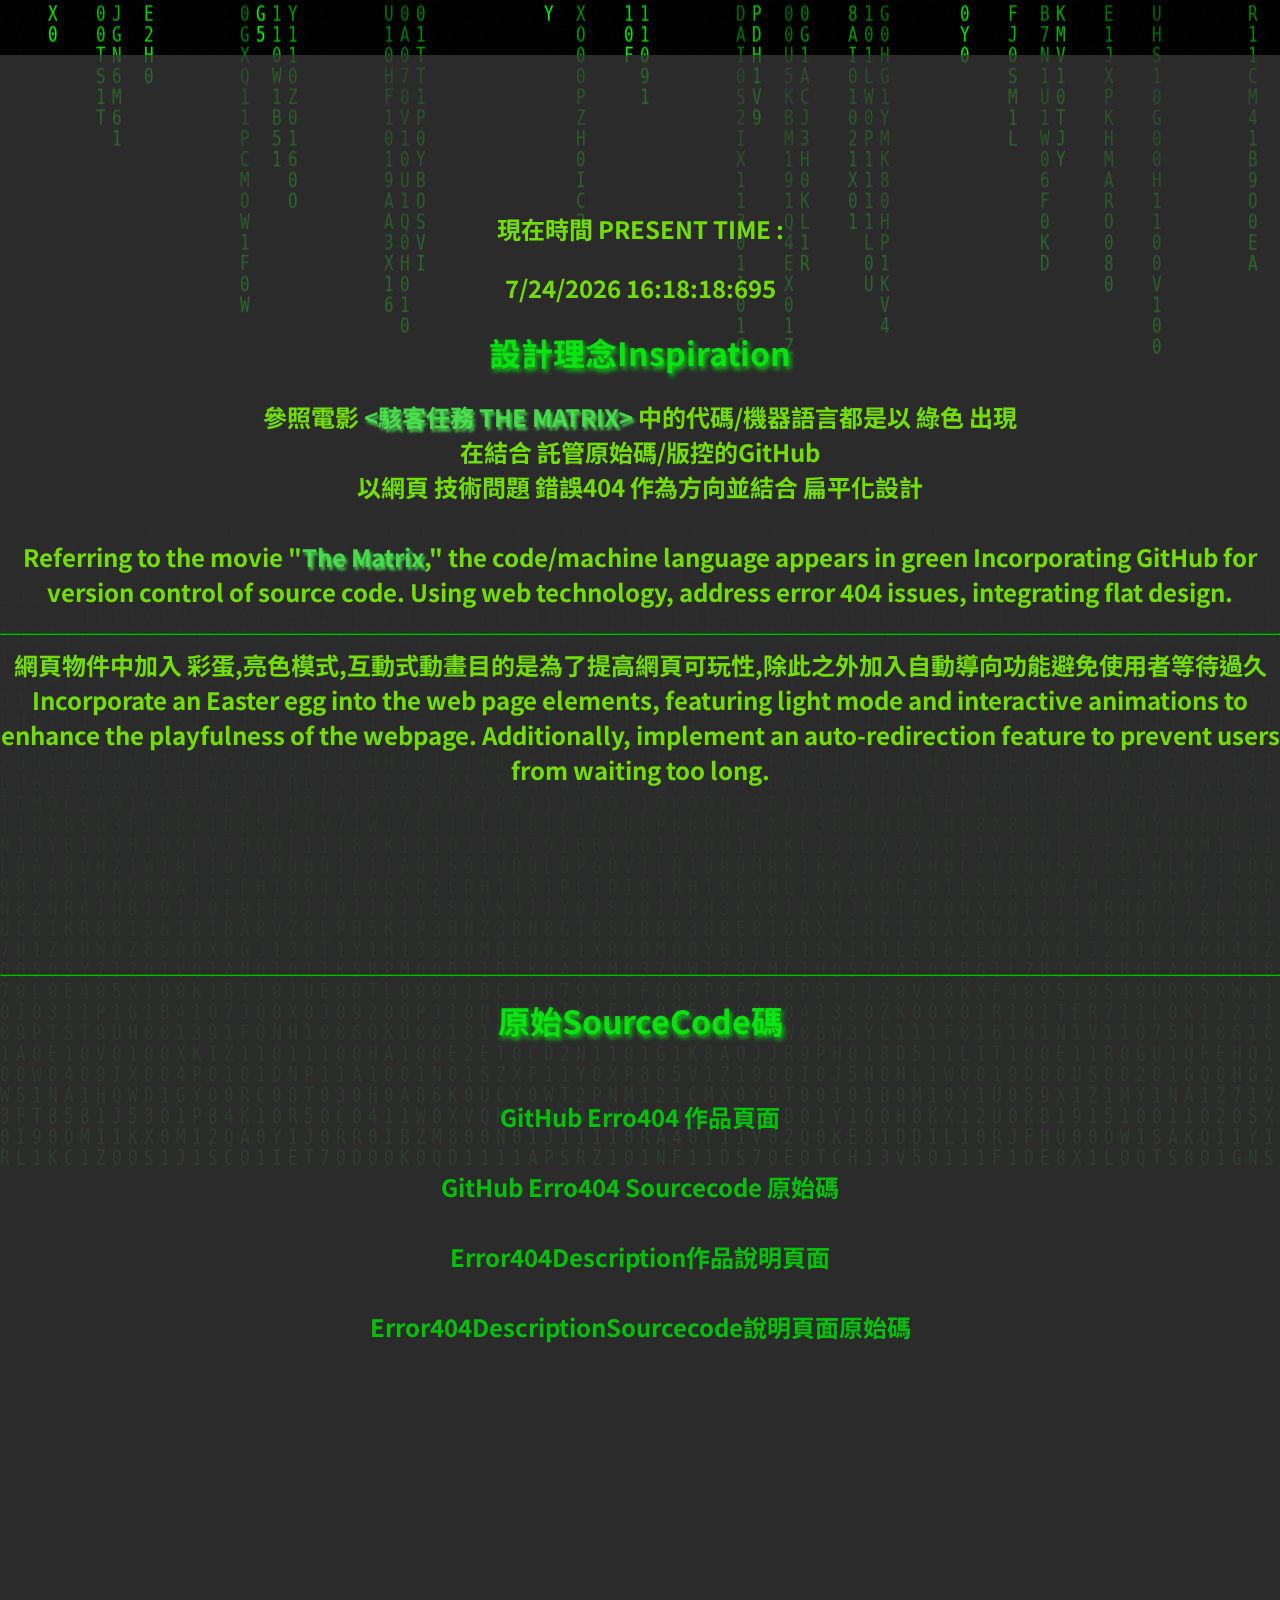
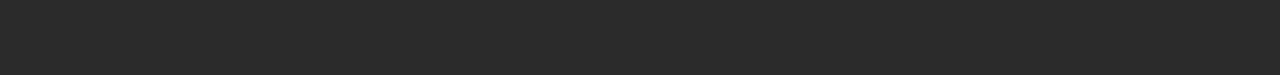
<file: index.html>
<!DOCTYPE html>
<html lang="en,zh-Tw">
<head>
    <meta charset="UTF-8">
    <meta http-equiv="X-UA-Compatible" content="IE=edge">
    <meta name="viewport" content="width=device-width, initial-scale=1.0">
    <!--    <link rel="stylesheet" href="./styles.css">-->
    <title>  Err0r 4o4 Description  </title>
    <link rel="alternate icon" class="js-site-favicon" type="image/png" href="https://img.icons8.com/color-glass/480w/github--v1.png">
    <!--    CDN import-->
    <link rel="preconnect" href="https://fonts.googleapis.com">
    <link rel="preconnect" href="https://fonts.gstatic.com" crossorigin>
    <link href="https://fonts.googleapis.com/css2?family=Noto+Sans+TC:wght@100..900&display=swap" rel="stylesheet">
<!--    import css-->
    <link rel="stylesheet" href="css.css">
</head>
<body style="background-color: #1e1e1e">
<!--<canvas id="Matrix" style="width: 100%; height: 100%;"></canvas>-->
<!--<script src="./index.js"></script>-->
<canvas id="Matrix" style="width: 100%; height: 130vh; "></canvas>

<div id="wrapper"  >
    <div class="innerDiv">
        <!--        add current time-->
        <div id="counter" style="color: rgba(127, 255, 0, 0.84); text-align: center ;" >
            <p>
                現在時間 PRESENT TIME :
            </p>
            <p id="clock"></p>
        </div>

        <span style="font-size: xx-large ; color: rgba(10,236,16,0.92) ; text-shadow: 2px 3px 5px "> 設計理念Inspiration</span>
        <br/>
        <p>
            參照電影  <a href="https://youtu.be/9ix7TUGVYIo?si=8uCiI_JzksbRc1E3" style="text-decoration: none ; list-style-type: none  ; color:rgba(75,229,78,0.92);text-shadow: 2px 3px 3px " >  <駭客任務 THE MATRIX> </a>   中的代碼/機器語言都是以 綠色 出現  <br>
            在結合 託管原始碼/版控的GitHub  <br>
            以網頁 技術問題 錯誤404 作為方向並結合 扁平化設計 <br>
            <br>
            Referring to the movie "<a href="https://youtu.be/9ix7TUGVYIo?si=8uCiI_JzksbRc1E3" style="text-decoration: none; list-style-type: none; color:rgba(75,229,78,0.92);text-shadow: 2px 3px 3px ">The Matrix</a>," the code/machine language appears in green
            Incorporating GitHub for version control of source code.
            Using web technology, address error 404 issues, integrating flat design.
        <hr style="border-color: #00c000">
        網頁物件中加入 彩蛋,亮色模式,互動式動畫目的是為了提高網頁可玩性,除此之外加入自動導向功能避免使用者等待過久
        <br>
        Incorporate an Easter egg into the web page elements, featuring light mode and interactive animations to enhance the playfulness of the webpage. Additionally, implement an auto-redirection feature to prevent users from waiting too long.
        <br>
        <br>
        <br>
        <br>
        <br>
        <br>



        <hr style="border-color: #00c000">
        <h1 style="font-size: xx-large ; color: rgba(10,236,16,0.92) ; text-shadow: 2px 3px 5px ">原始SourceCode碼</h1>
        <br>
        <a href="https://alfo0924.github.io/error404/"  style="text-decoration: none ; list-style-type: none  ; color:rgba(3,206,7,0.92); "  >GitHub Erro404 作品頁面  </a>
        <br>
        <br>
        <a href="https://github.com/alfo0924/error404"  style="text-decoration: none ; list-style-type: none  ; color:rgba(3,206,7,0.92); "  >GitHub Erro404 Sourcecode 原始碼 </a>
        <br>
        <br>
        <a href="https://delightful-sand-03dc2631e.5.azurestaticapps.net/"  style="text-decoration: none ; list-style-type: none  ; color:rgba(3,206,7,0.92); "  > Error404Description作品說明頁面 </a>
        <br>
        <br>
        <a href="https://github.com/alfo0924/Error404Description/"  style="text-decoration: none ; list-style-type: none  ; color:rgba(3,206,7,0.92); "  > Error404DescriptionSourcecode說明頁面原始碼 </a>
        <br>
        <br>
        <br>
        <br>
        <br>
        <br>
        </p>

    </div>
</div>
<script src="js.js"></script>
</body>
</html>
</file>
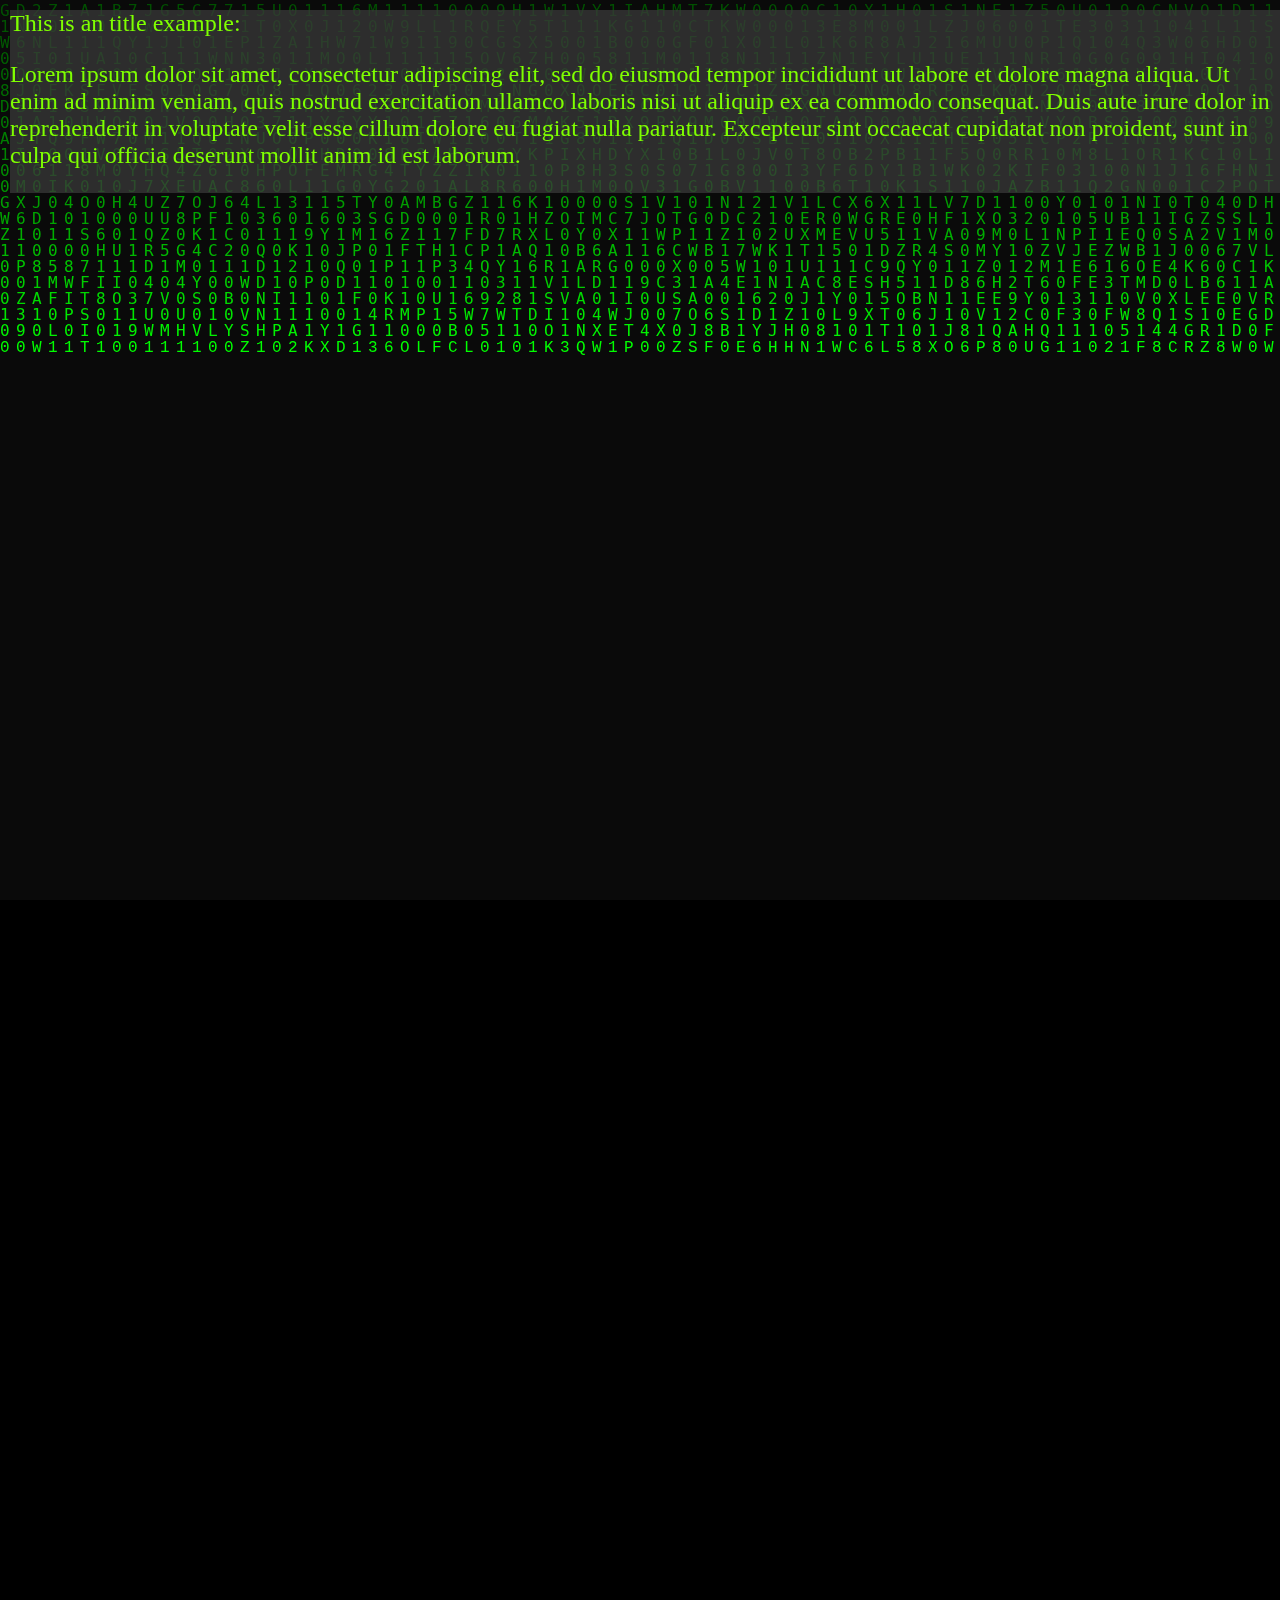
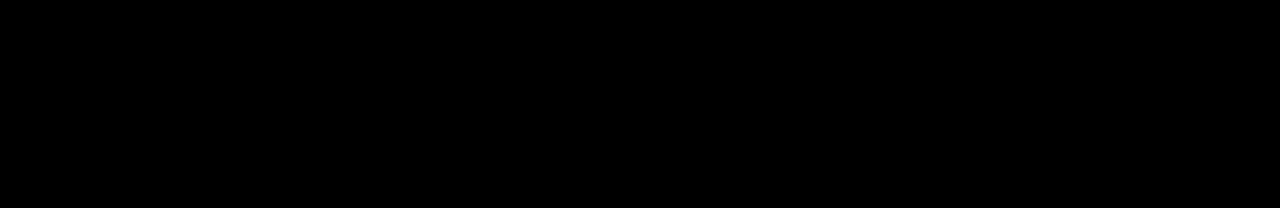
<file: decoy/experimental/expo.html>
<!DOCTYPE html>
<html lang="en">
<head>
    <meta charset="UTF-8">
    <meta http-equiv="X-UA-Compatible" content="IE=edge">
    <meta name="viewport" content="width=device-width, initial-scale=1.0">
<!--    <link rel="stylesheet" href="./styles.css">-->
    <title></title>
</head>

<style>

    html {
        background: black;
        height: 100%;
        overflow: hidden;
    }

    body {
        margin: 0;
        padding: 0;
        height: 100%;
    }


    /* Color of the text - you can change it as you need. */

    div {
        color: red;
    }


    /* These are the properties applied to div that has the "innerDiv" class - you can change it as you need. */

    .innerDiv {
        position: absolute;
        left: 10px;
        top: 10px;
        background-color: rgba(56, 56, 56, 0.77);
        font-size: x-large;
        color:chartreuse;

    }
    </style>
<body style="background-color: #1e1e1e">


<canvas id="Matrix" style="width: 100%; height: 100%;"></canvas>
<!--<script src="./index.js"></script>-->







<canvas id="Matrix" style="width: 100%; height: 100%;"></canvas>

<div id="wrapper">
    <div class="innerDiv">
        <span>This is an title example:</span>
        <br/>
        <p>
            Lorem ipsum dolor sit amet, consectetur adipiscing elit, sed do eiusmod tempor incididunt ut labore et dolore magna aliqua. Ut enim ad minim veniam, quis nostrud exercitation ullamco laboris nisi ut aliquip ex ea commodo consequat. Duis aute irure dolor
            in reprehenderit in voluptate velit esse cillum dolore eu fugiat nulla pariatur. Excepteur sint occaecat cupidatat non proident, sunt in culpa qui officia deserunt mollit anim id est laborum.




        </p>
    </div>
</div>













<script>
    const canvas = document.getElementById('Matrix');
    const context = canvas.getContext('2d');

    canvas.width = window.innerWidth;
    canvas.height = window.innerHeight;

    const katakana = '011010101101011000101';
    const latin = 'ABCDEFGHIJKLMNOPQRSTUVWXYZ';
    const nums = '0123456789';

    const alphabet = katakana + latin + nums;

    const fontSize = 16;
    const columns = canvas.width / fontSize;

    const rainDrops = [];

    for (let x = 0; x < columns; x++) {
        rainDrops[x] = 1;
    }

    const draw = () => {
        context.fillStyle = 'rgba(0, 0, 0, 0.05)';
        context.fillRect(0, 0, canvas.width, canvas.height);

        context.fillStyle = '#0F0';
        context.font = fontSize + 'px monospace';

        for (let i = 0; i < rainDrops.length; i++) {
            const text = alphabet.charAt(Math.floor(Math.random() * alphabet.length));
            context.fillText(text, i * fontSize, rainDrops[i] * fontSize);

            if (rainDrops[i] * fontSize > canvas.height && Math.random() > 0.975) {
                rainDrops[i] = 0;
            }
            rainDrops[i]++;
        }
    };

    setInterval(draw, 30);
</script>






</body>
</html>
</file>
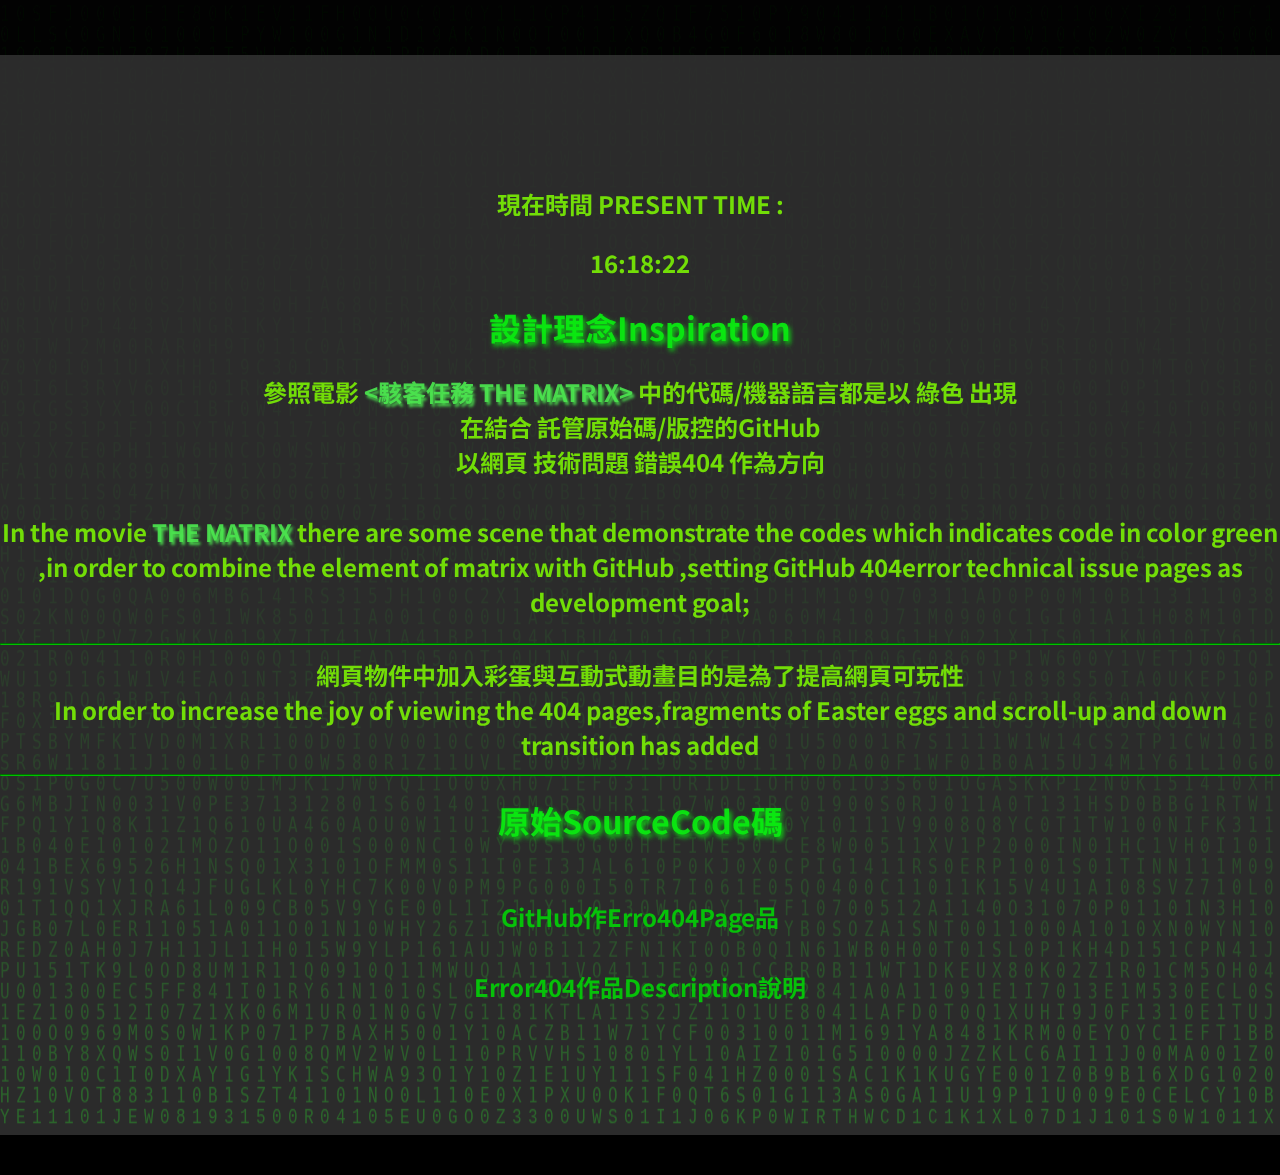
<file: decoy/experimental/expo2.html>
<!DOCTYPE html>
<html lang="en">
<head>
    <meta charset="UTF-8">
    <meta http-equiv="X-UA-Compatible" content="IE=edge">
    <meta name="viewport" content="width=device-width, initial-scale=1.0">
    <!--    <link rel="stylesheet" href="./styles.css">-->
    <title>  Err0r 4o4 Description  </title>


    <link rel="alternate icon" class="js-site-favicon" type="image/png" href="https://img.icons8.com/color-glass/480w/github--v1.png">


<!--    CDN import-->
    <link rel="preconnect" href="https://fonts.googleapis.com">
    <link rel="preconnect" href="https://fonts.gstatic.com" crossorigin>
    <link href="https://fonts.googleapis.com/css2?family=Noto+Sans+TC:wght@100..900&display=swap" rel="stylesheet">



</head>

<style>

    html {
        background: black;
        height: 100%;
        overflow: hidden;
        overflow-y: auto; /* Enable vertical scrolling */
    }

    body {
        margin: 0;
        padding: 0;
        height: 100%;

        /*color: #10d210;*/



        /*Traditional ChinesefontSet */
        font-family: "Noto Sans TC", sans-serif;
        font-optical-sizing: auto;
        font-weight: 700;
        font-style: normal;

    }


    /* Color of the text - you can change it as you need. */

    div {
        color: red;

    }


    /* These are the properties applied to div that has the "innerDiv" class - you can change it as you need. */

    .innerDiv {
        position: absolute;

        height: 120vh;
        /*left: 25%;*/

        top: 55px;
        background-color: rgba(56, 56, 56, 0.77);
        font-size: x-large;
        color: rgba(127, 255, 0, 0.84);

        align-content: center;
        align-items: center;
        text-align: center;

        /*margin:0 ;*/


    }



</style>



<body style="background-color: #1e1e1e">


<!--<canvas id="Matrix" style="width: 100%; height: 100%;"></canvas>-->
<!--<script src="./index.js"></script>-->







<canvas id="Matrix" style="width: 100%; height: 130vh; "></canvas>

<div id="wrapper"  >
    <div class="innerDiv">


<!--        add current time-->
        <div id="counter" style="color: rgba(127, 255, 0, 0.84); text-align: center ;" >
            <p>
                現在時間 PRESENT TIME :
            </p>
            <p id="current-time"></p>
        </div>




        <span style="font-size: xx-large ; color: rgba(10,236,16,0.92) ; text-shadow: 2px 3px 5px "> 設計理念Inspiration</span>
        <br/>
        <p>

            參照電影  <a href="https://youtu.be/9ix7TUGVYIo?si=8uCiI_JzksbRc1E3" style="text-decoration: none ; list-style-type: none  ; color:rgba(75,229,78,0.92);text-shadow: 2px 3px 3px " >  <駭客任務 THE MATRIX> </a>   中的代碼/機器語言都是以 綠色 出現  <br>
            在結合 託管原始碼/版控的GitHub  <br>
            以網頁 技術問題 錯誤404 作為方向 <br>

            <br>
            In the movie <a href="https://youtu.be/9ix7TUGVYIo?si=8uCiI_JzksbRc1E3" style="text-decoration: none ; list-style-type: none  ; color:rgba(75,229,78,0.92);text-shadow: 2px 3px 3px " >THE MATRIX</a> there are some scene that demonstrate the codes which  indicates  code in color green ,in order to combine the element of matrix with GitHub ,setting GitHub 404error technical issue pages as development goal;


        <hr style="border-color: #00c000">
            網頁物件中加入彩蛋與互動式動畫目的是為了提高網頁可玩性
        <br>
            In order to increase the joy of viewing the 404 pages,fragments of Easter eggs and scroll-up and down transition has added
                <br>

        <hr style="border-color: #00c000">
            <h1 style="font-size: xx-large ; color: rgba(10,236,16,0.92) ; text-shadow: 2px 3px 5px ">原始SourceCode碼</h1>
            <br>
            <a href="https://github.com/ChunChieLin0924/error404/blob/master/index.html"  style="text-decoration: none ; list-style-type: none  ; color:rgba(3,206,7,0.92); "  >GitHub作Erro404Page品  </a>
            <br>
            <br>
             <a href="https://github.com/ChunChieLin0924/Error404Description/blob/master/index.html"  style="text-decoration: none ; list-style-type: none  ; color:rgba(3,206,7,0.92); "  > Error404作品Description說明 </a>





        </p>
    </div>
</div>













<script>


    //matrix function
    const canvas = document.getElementById('Matrix');
    const context = canvas.getContext('2d');

    canvas.width = window.innerWidth;
    canvas.height = window.innerHeight;

    const katakana = '011010101101011000101';
    const latin = 'ABCDEFGHIJKLMNOPQRSTUVWXYZ';
    const nums = '0123456789';

    const alphabet = katakana + latin + nums;

    const fontSize = 16;
    const columns = canvas.width / fontSize;

    const rainDrops = [];

    for (let x = 0; x < columns; x++) {
        rainDrops[x] = 1;
    }

    const draw = () => {
        context.fillStyle = 'rgba(0, 0, 0, 0.05)';
        context.fillRect(0, 0, canvas.width, canvas.height);

        context.fillStyle = '#0F0';
        context.font = fontSize + 'px monospace';

        for (let i = 0; i < rainDrops.length; i++) {
            const text = alphabet.charAt(Math.floor(Math.random() * alphabet.length));
            context.fillText(text, i * fontSize, rainDrops[i] * fontSize);

            if (rainDrops[i] * fontSize > canvas.height && Math.random() > 0.975) {
                rainDrops[i] = 0;
            }
            rainDrops[i]++;
        }
    };

    setInterval(draw, 30);


    //time function

    function updateTime() {
        // Get current time
        var currentTime = new Date();
        // Format time as desired, for example: HH:MM:SS
        var formattedTime = currentTime.getHours() + ":" + currentTime.getMinutes() + ":" + currentTime.getSeconds();
        // Update the content of the HTML element
        document.getElementById('current-time').innerHTML = formattedTime;
    }
    // Call the function once to display time immediately
    updateTime();
    // Update time every second (1000 milliseconds)
    setInterval(updateTime, 1000);








</script>






</body>
</html>
</file>
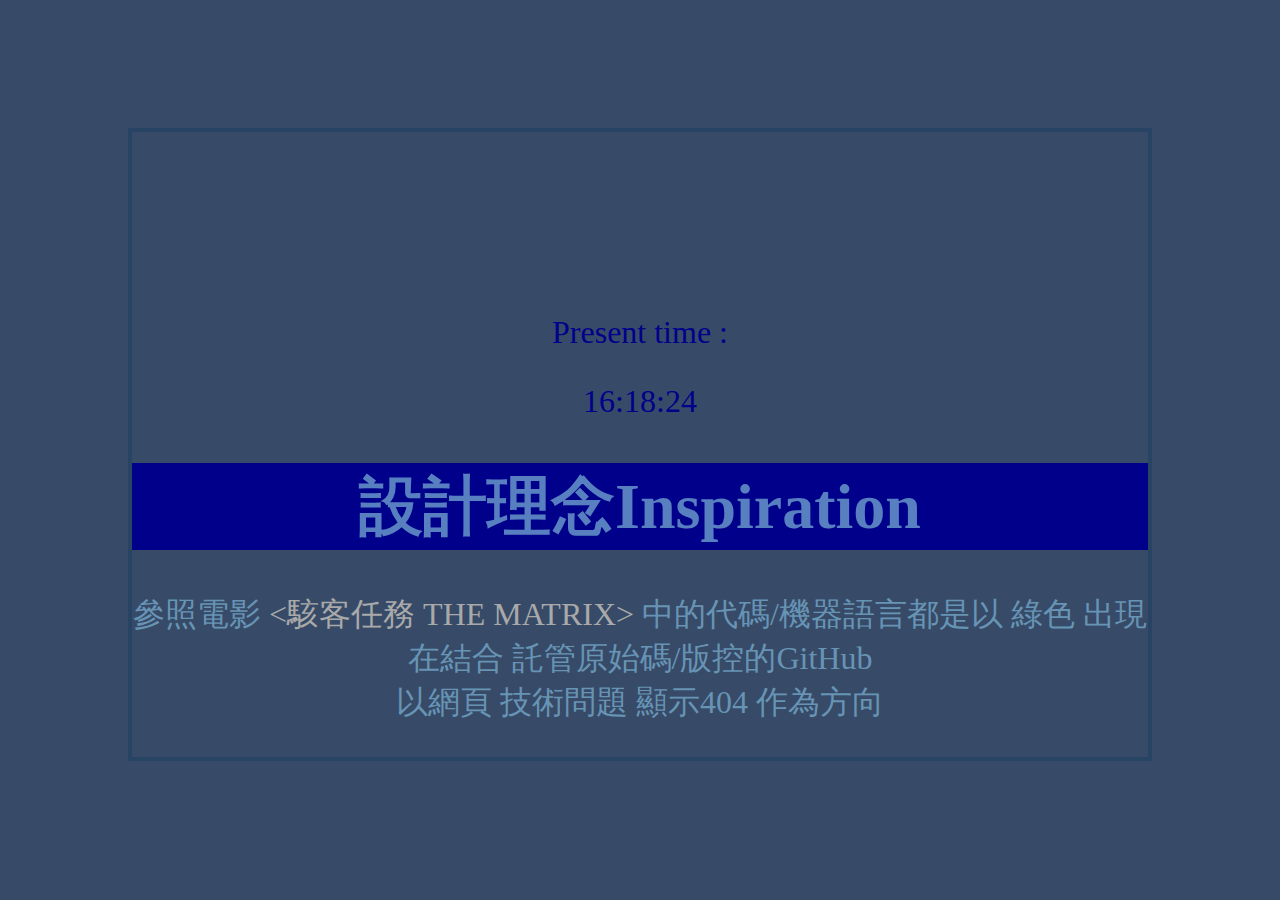
<file: decoy/experimental/store.html>
<!DOCTYPE html>
<html lang="en">
<head>
    <meta charset="UTF-8">
    <meta name="error404" content="width=device-width, initial-scale=1.0">
    <meta name="error404Page" content="error404"/>

    <title>Error404 </title>


</head>
<body>


<style>

    body
    {
        /*background: url('https://djmag.com/sites/default/files/styles/djm_23_1005x565/public/2023-02/Gorillaz_0.jpg.webp?itok=x_hw9SyA655730095');*/
        background-color: rgba(33,55,88,0.9);
        background-blend-mode: lighten;

        color:rgba(125 ,181, 215, 0.7);
        font-size: 2rem ;
        border: 4px solid rgba(35,66,99,0.8);
        /*padding: 10%;*/
        margin: 10%;
        text-align: center;
        position: relative;
        /*display: flex;*/
    }
    body h1
    {
        /*border:5px solid rgba(33,29,100,0.8) ;*/
        /*width:100% ;*/
        /*display: inline-block;*/
        /*   position: absolute;*/
        background: darkblue;
        overflow: hidden;

    }

    canvas {display: block;}

    /*body h2*/
    /*{*/
    /*    border:5px solid rgba(0, 255, 16, 0.8);*/


    /*}*/








</style>





<canvas>

</canvas>
<div id="counter" style="color: darkblue ;" >
    <p>
        Present time :
    </p>

    <p id="current-time"></p>
</div>




<h1>
    設計理念Inspiration
</h1>

<p>
參照電影  <a href="https://youtu.be/9ix7TUGVYIo?si=8uCiI_JzksbRc1E3" style="text-decoration: none ; list-style-type: none  ; color: darkgray " >  <駭客任務 THE MATRIX> </a>   中的代碼/機器語言都是以 綠色 出現  <br>
在結合 託管原始碼/版控的GitHub  <br>
以網頁 技術問題 顯示404 作為方向 <br>
</p>












<!--<p>-->

<!--    <a href="https://www.youtube.com/watch?v=u7JMhVI7taQ ; " style="text-decoration: none ;color: darkgray "  >    Hello world  </a>-->

<!--    &lt;!&ndash;    <a href="https://www.youtube.com/watch?v=1V_xRb0x9aw" style="text-decoration: none ; color:rgba(141,141,141,0.83) "  >Easttttttt</a>&ndash;&gt;-->


<!--</p>-->














<script>
    function updateTime() {
        // Get current time
        var currentTime = new Date();
        // Format time as desired, for example: HH:MM:SS
        var formattedTime = currentTime.getHours() + ":" + currentTime.getMinutes() + ":" + currentTime.getSeconds();
        // Update the content of the HTML element
        document.getElementById('current-time').innerHTML = formattedTime;
    }
    // Call the function once to display time immediately
    updateTime();
    // Update time every second (1000 milliseconds)
    setInterval(updateTime, 1000);








</script>














</body>
</html>
</file>
<file: css.css>
html {
    background: black;
    height: 100%;
    overflow: hidden;
    overflow-y: auto; /* Enable vertical scrolling */
}
body {
    margin: 0;
    padding: 0;
    height: 100%;
    /*color: #10d210;*/
    /*Traditional ChinesefontSet */
    font-family: "Noto Sans TC", sans-serif;
    font-optical-sizing: auto;
    font-weight: 700;
    font-style: normal;
}
/* Color of the text - you can change it as you need. */
div {
    color: red;
}
/* These are the properties applied to div that has the "innerDiv" class - you can change it as you need. */

.innerDiv {
    position: absolute;

    height: 180vh;
    /*left: 25%;*/

    top: 55px;
    background-color: rgba(56, 56, 56, 0.77);
    font-size: x-large;
    color: rgba(127, 255, 0, 0.84);

    align-content: center;
    align-items: center;
    text-align: center;
    /*margin:0 ;*/
}
</file>
